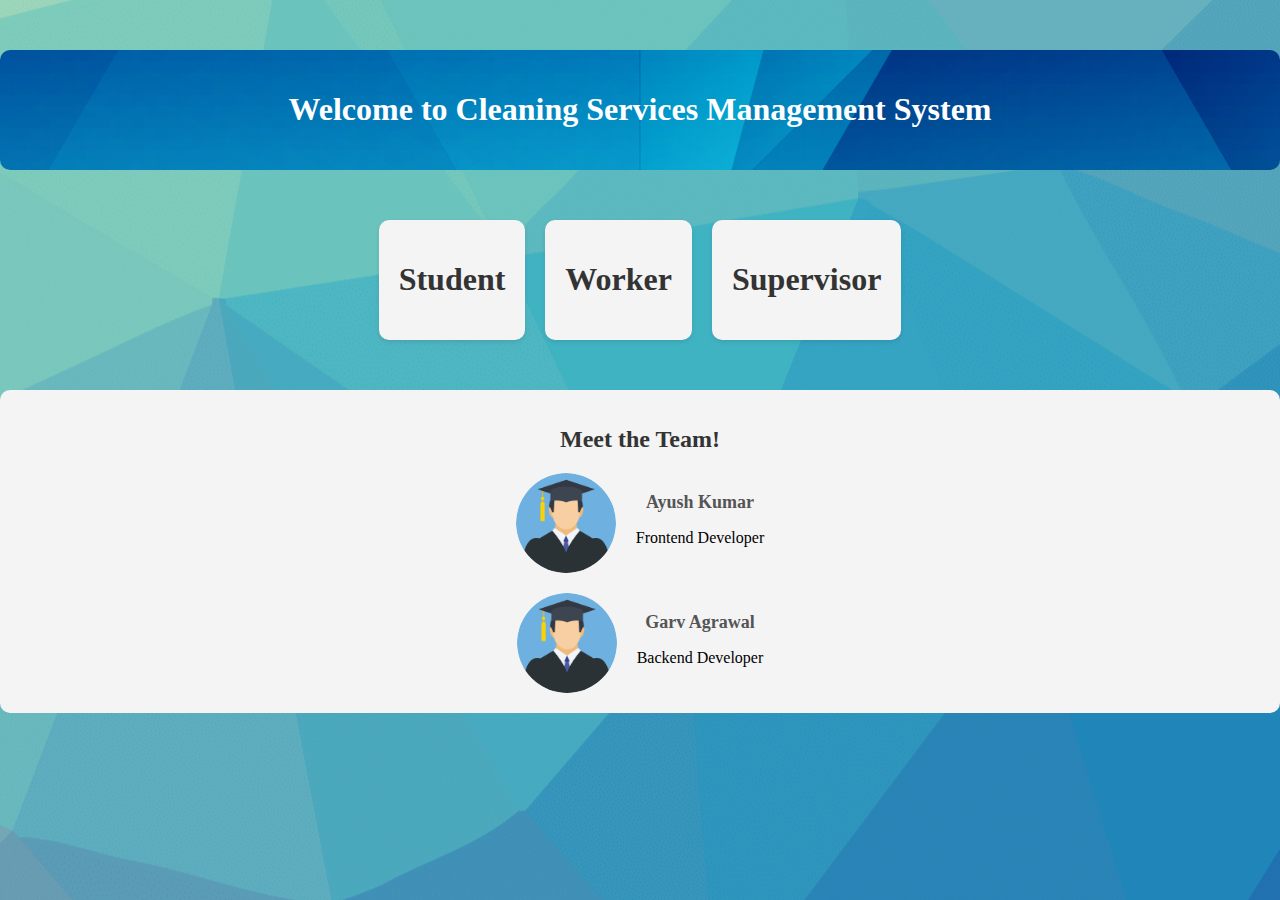
<file: index.html>
<!DOCTYPE html>
<html lang="en">
  <head>
    <meta charset="UTF-8" />
    <meta name="viewport" content="width=device-width, initial-scale=1.0" />
    <meta http-equiv="X-UA-Compatible" content="ie=edge" />
    <title>Static Template</title>
    <style>
      body {
        background-image: url("wallpaper.jpg");
        background-position: center;
        margin: 0;
        padding: 0;
      }

      .header {
        text-align: center;
        margin-top: 50px;
        padding: 20px;
        background-image: url("1076755_1948.jpg");
        background-position: top;
        background-blend-mode: lighten;
        border-radius: 10px;
        color: #fff;
      }

      .cards {
        display: flex;
        justify-content: center;
        gap: 20px;
        margin-top: 50px;
      }

      .card {
        background-color: #f4f4f4;
        border-radius: 10px;
        padding: 20px;
        box-shadow: 0 2px 4px rgba(0, 0, 0, 0.1);
        transition: transform 0.3s ease;
        text-align: center;
        cursor: pointer;
      }

      .card:hover {
        transform: scale(1.05);
        background-color: #e0e0e0;
      }

      .card a {
        text-decoration: none;
        color: #333;
        font-weight: bold;
        text-decoration: none;
      }

      .team {
        text-align: center;
        margin-top: 50px;
        padding: 20px;
        background-color: #f4f4f4;
        border-radius: 10px;
      }

      .team h1 {
        font-size: 24px;
        margin-bottom: 10px;
        color: #333;
      }

      .team h2 {
        font-size: 18px;
        margin: 10px 0;
        color: #555;
      }

      .team .profile {
        display: flex;
        justify-content: center;
        align-items: center;
        margin-top: 20px;
      }

      .team .profile img {
        width: 100px;
        height: 100px;
        border-radius: 50%;
        object-fit: cover;
        margin-right: 20px;
      }
    </style>
  </head>
  <body>
    <div class="header">
      <h1>Welcome to Cleaning Services Management System</h1>
    </div>
    <div class="cards">
      <div class="card">
        <h1><a href="studentlogin.html">Student</a></h1>
      </div>
      <div class="card">
        <h1><a href="workerlogin.html">Worker</a></h1>
      </div>
      <div class="card">
        <h1><a href="Supervisorlogin.html">Supervisor</a></h1>
      </div>
    </div>
    <div class="team">
      <h1>Meet the Team!</h1>
      <div class="profile">
        <img src="studenticon.png" alt="Ayush Kumar" />
        <div>
          <h2>Ayush Kumar</h2>
          <p>Frontend Developer</p>
        </div>
      </div>
      <div class="profile">
        <img src="studenticon.png" alt="Garv Agrawal" />
        <div>
          <h2>Garv Agrawal</h2>
          <p>Backend Developer</p>
        </div>
      </div>
    </div>
  </body>
</html>
</file>
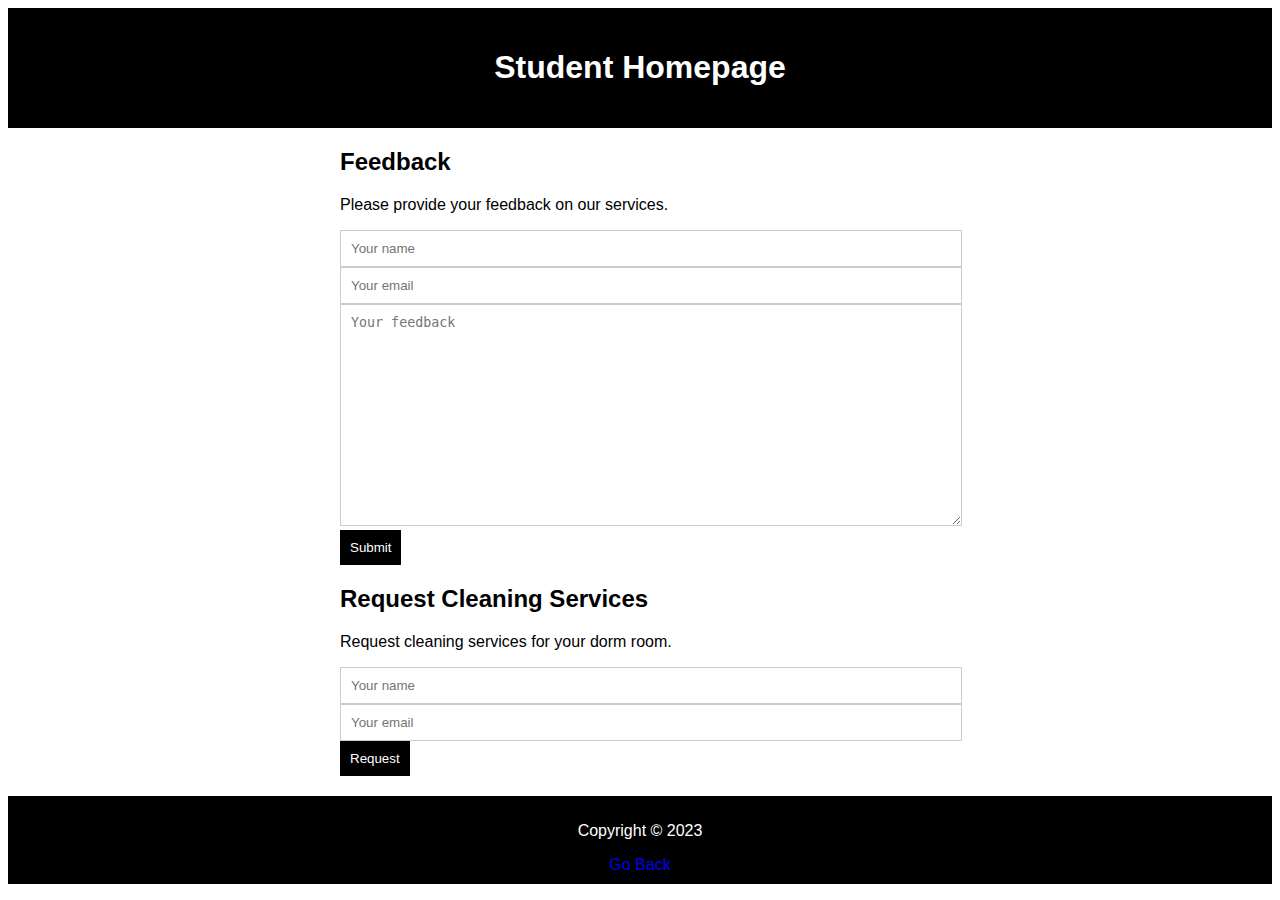
<file: studenthomepage.html>
<!DOCTYPE html>
<html>
  <head>
    <title>Student Homepage</title>
    <link rel="stylesheet" href="studenthome.css" />
  </head>
  <body>
    <header>
      <h1>Student Homepage</h1>
    </header>
    <main>
      <section>
        <h2>Feedback</h2>
        <p>Please provide your feedback on our services.</p>
        <form action="feedback.php" method="post">
          <input type="text" name="name" placeholder="Your name" />
          <input type="email" name="email" placeholder="Your email" />
          <textarea name="feedback" placeholder="Your feedback"></textarea>
          <input type="submit" value="Submit" />
        </form>
      </section>
      <section>
        <h2>Request Cleaning Services</h2>
        <p>Request cleaning services for your dorm room.</p>
        <form action="cleaning.php" method="post">
          <input type="text" name="name" placeholder="Your name" />
          <input type="email" name="email" placeholder="Your email" />
          <input type="submit" value="Request" />
        </form>
      </section>
    </main>
    <footer>
      <p>Copyright &copy; 2023</p>
      <a href="index.html">Go Back</a>
    </footer>
  </body>
</html>
</file>
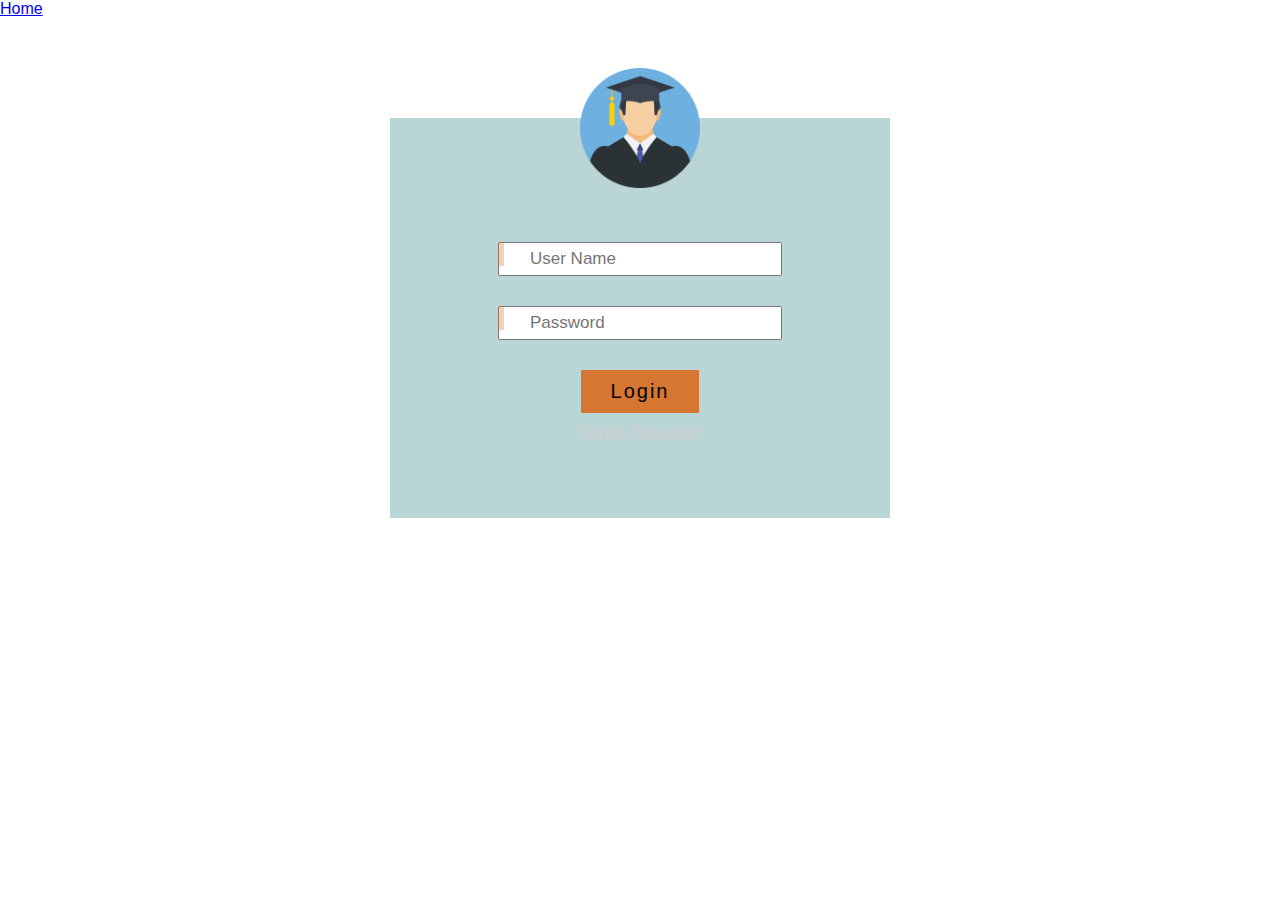
<file: studentlogin.html>
<!DOCTYPE html>
<html lang="en">
  <head>
    <meta charset="UTF-8" />
    <meta name="viewport" content="width=device-width, initial-scale=1.0" />
    <meta http-equiv="X-UA-Compatible" content="ie=edge" />
    <title>Document</title>
    <link rel="stylesheet" href="studentstyle.css" type="text/css" />
  </head>
  <body>
    <a href="index.html">Home</a>
    <div class="container">
      <form id="loginForm">
        <img src="studenticon.png" alt="Profile-pic" />
        <div class="input_box">
          <input type="text" name="username" placeholder="User Name" />
        </div>
        <div class="input_box">
          <input type="password" name="password" placeholder="Password" />
        </div>
        <input type="submit" name="submit" value="Login" class="submit_btn" />
        <br /><a href="#" class="for_pass">Forgot Password</a>
      </form>
    </div>
    <script>
      document
        .getElementById("loginForm")
        .addEventListener("submit", function (event) {
          event.preventDefault(); // Prevent the form from submitting normally

          // Get the entered username and password values
          var username = document.querySelector('input[name="username"]').value;
          var password = document.querySelector('input[name="password"]').value;

          // Perform validation and authentication here
          // ...

          // If authentication is successful, redirect to the student homepage
          window.location.href = "studenthomepage.html";
        });
    </script>
  </body>
</html>
</file>
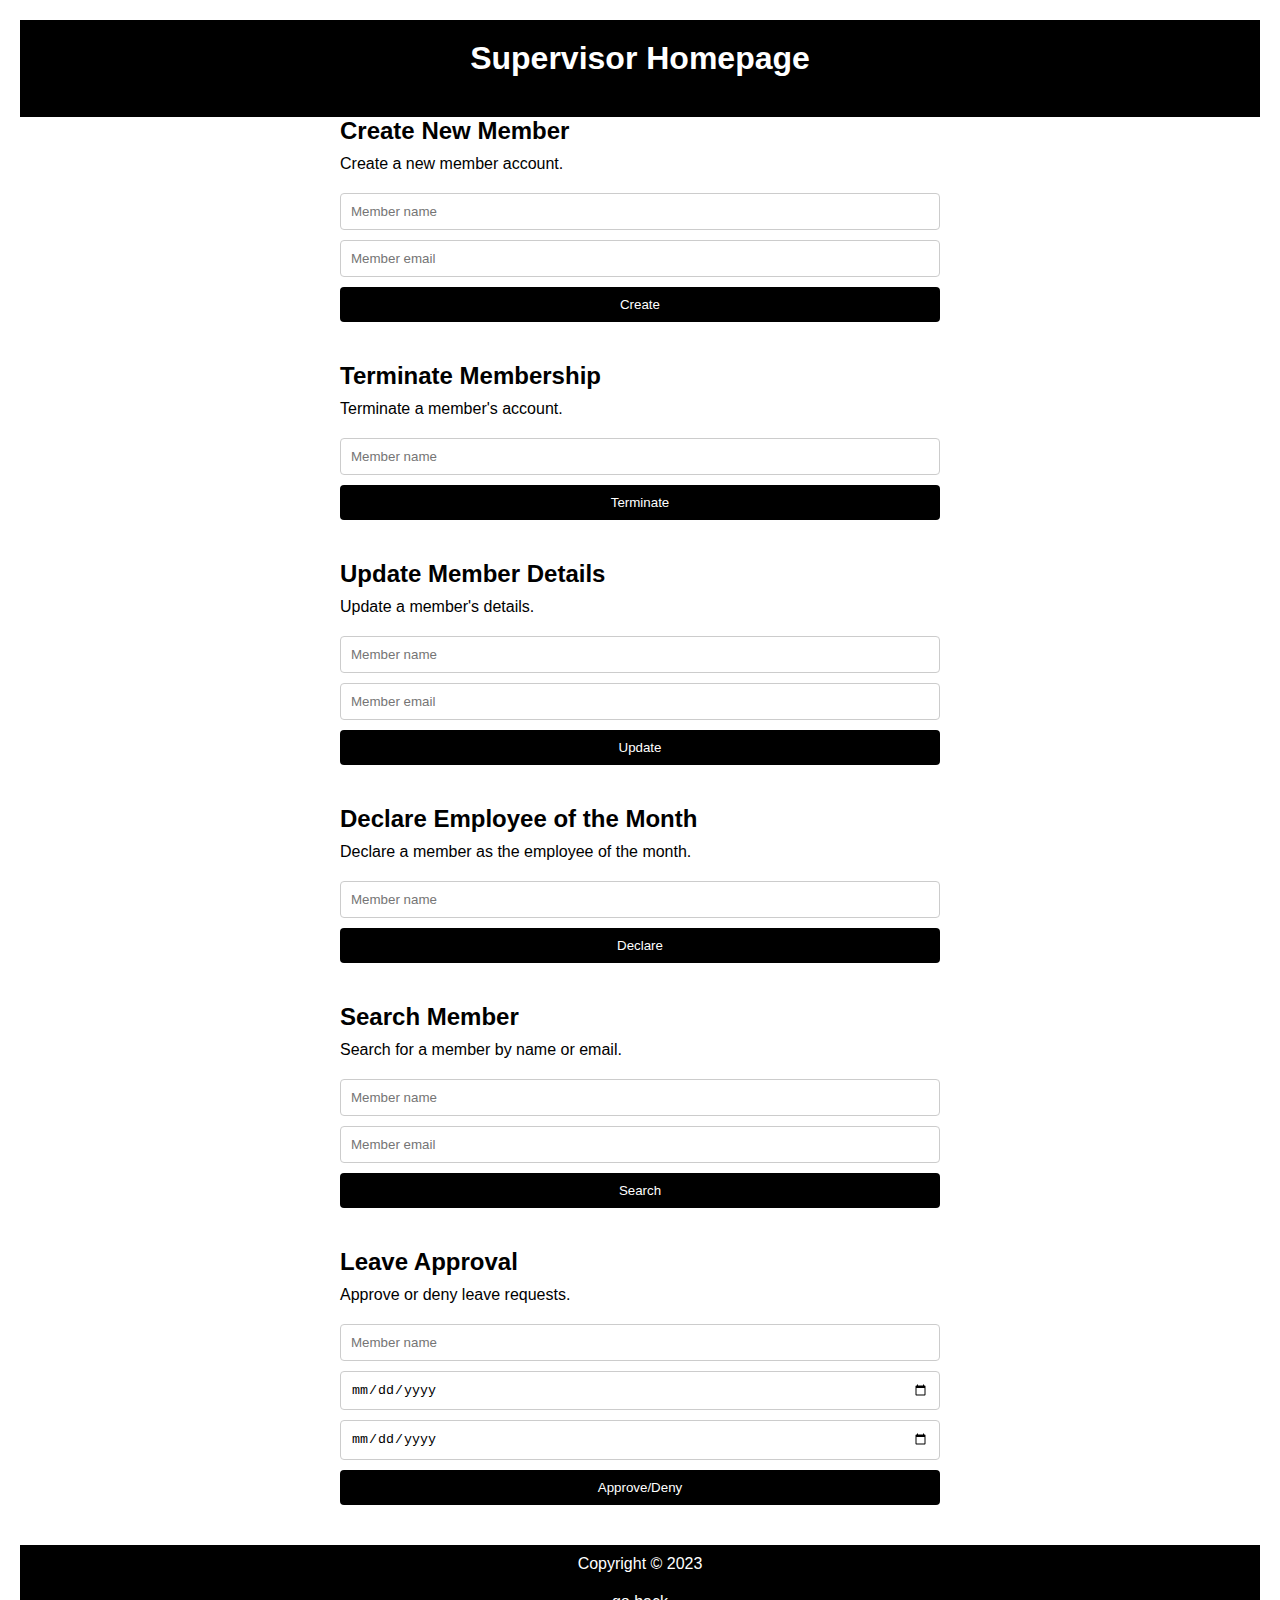
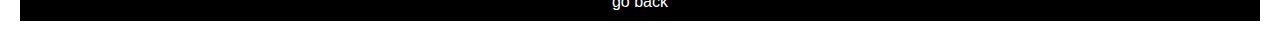
<file: supervisorhomepage.html>
<!DOCTYPE html>
<html>
  <head>
    <title>Supervisor Homepage</title>
    <link rel="stylesheet" href="supervisorhome.css" />
  </head>
  <body>
    <header>
      <h1>Supervisor Homepage</h1>
    </header>
    <main>
      <section>
        <h2>Create New Member</h2>
        <p>Create a new member account.</p>
        <form action="create.php" method="post">
          <input type="text" name="name" placeholder="Member name" />
          <input type="email" name="email" placeholder="Member email" />
          <input type="submit" value="Create" />
        </form>
      </section>
      <section>
        <h2>Terminate Membership</h2>
        <p>Terminate a member's account.</p>
        <form action="terminate.php" method="post">
          <input type="text" name="name" placeholder="Member name" />
          <input type="submit" value="Terminate" />
        </form>
      </section>
      <section>
        <h2>Update Member Details</h2>
        <p>Update a member's details.</p>
        <form action="update.php" method="post">
          <input type="text" name="name" placeholder="Member name" />
          <input type="email" name="email" placeholder="Member email" />
          <input type="submit" value="Update" />
        </form>
      </section>
      <section>
        <h2>Declare Employee of the Month</h2>
        <p>Declare a member as the employee of the month.</p>
        <form action="employee.php" method="post">
          <input type="text" name="name" placeholder="Member name" />
          <input type="submit" value="Declare" />
        </form>
      </section>
      <section>
        <h2>Search Member</h2>
        <p>Search for a member by name or email.</p>
        <form action="search.php" method="post">
          <input type="text" name="name" placeholder="Member name" />
          <input type="email" name="email" placeholder="Member email" />
          <input type="submit" value="Search" />
        </form>
      </section>
      <section>
        <h2>Leave Approval</h2>
        <p>Approve or deny leave requests.</p>
        <form action="leave.php" method="post">
          <input type="text" name="name" placeholder="Member name" />
          <input type="date" name="start_date" placeholder="Start date" />
          <input type="date" name="end_date" placeholder="End date" />
          <input type="submit" value="Approve/Deny" />
        </form>
      </section>
    </main>
    <footer>
      <p>Copyright &copy; 2023</p>
      <a href="index.html">go back</a>
    </footer>
  </body>
</html>
</file>
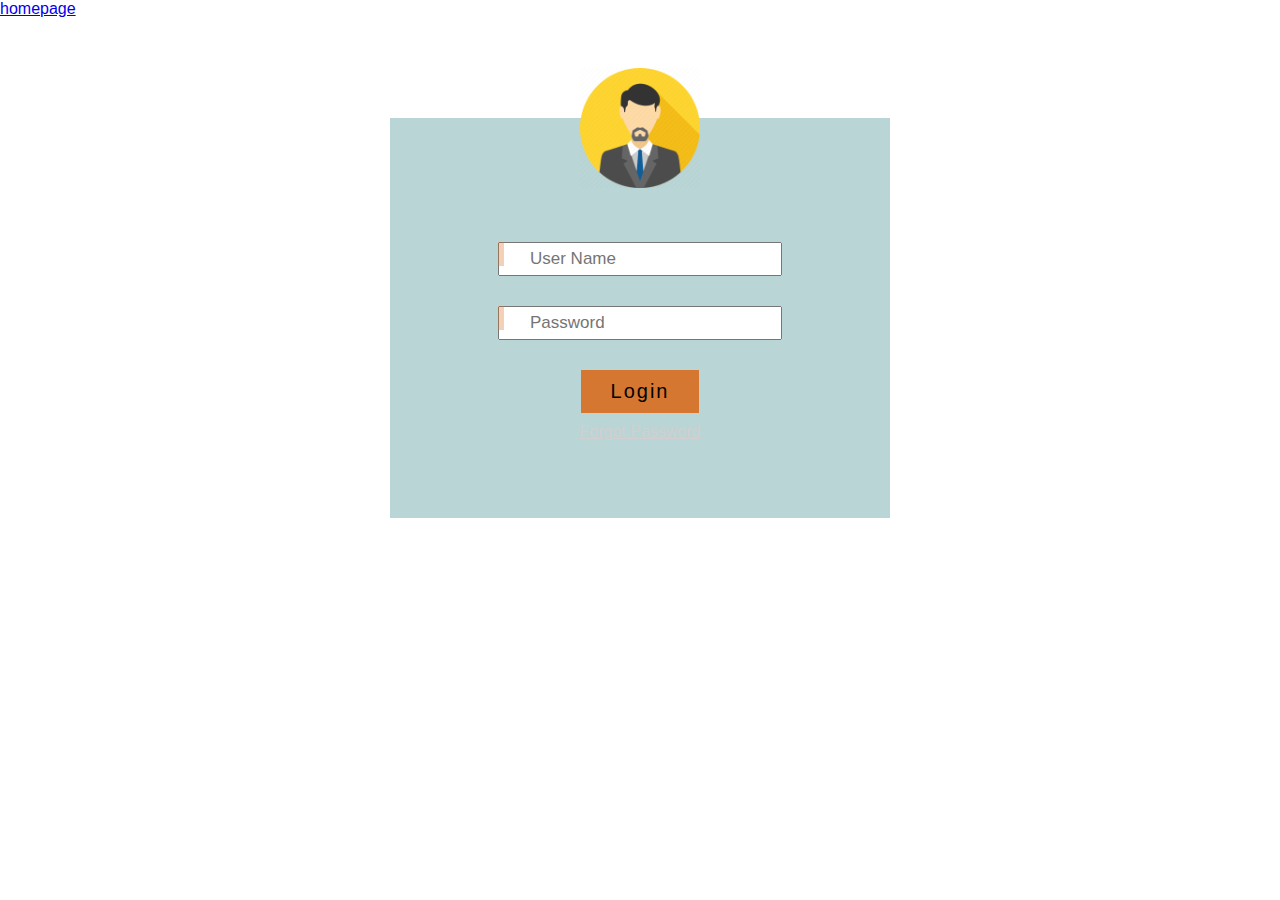
<file: Supervisorlogin.html>
<!DOCTYPE html>
<html lang="en">
  <head>
    <meta charset="UTF-8" />
    <meta name="viewport" content="width=device-width, initial-scale=1.0" />
    <meta http-equiv="X-UA-Compatible" content="ie=edge" />
    <title>Document</title>
    <link rel="stylesheet" href="studentstyle.css" type="text/css" />
  </head>
  <body>
    <a href="index.html">homepage</a>
    <div class="container">
      <form id="loginForm">
        <img src="suoervisoricon.png" alt="Profile-pic" />
        <div class="input_box">
          <input type="text" name="username" placeholder="User Name" />
        </div>
        <div class="input_box">
          <input type="password" name="password" placeholder="Password" />
        </div>
        <input type="submit" name="submit" value="Login" class="submit_btn" />
        <br /><a href="#" class="for_pass">Forgot Password</a>
      </form>
    </div>
    <script>
      document
        .getElementById("loginForm")
        .addEventListener("submit", function (event) {
          event.preventDefault(); // Prevent the form from submitting normally

          // Get the entered username and password values
          var username = document.querySelector('input[name="username"]').value;
          var password = document.querySelector('input[name="password"]').value;

          // Perform validation and authentication here
          // ...

          // If authentication is successful, redirect to the student homepage
          window.location.href = "supervisorhomepage.html";
        });
    </script>
  </body>
</html>
</file>
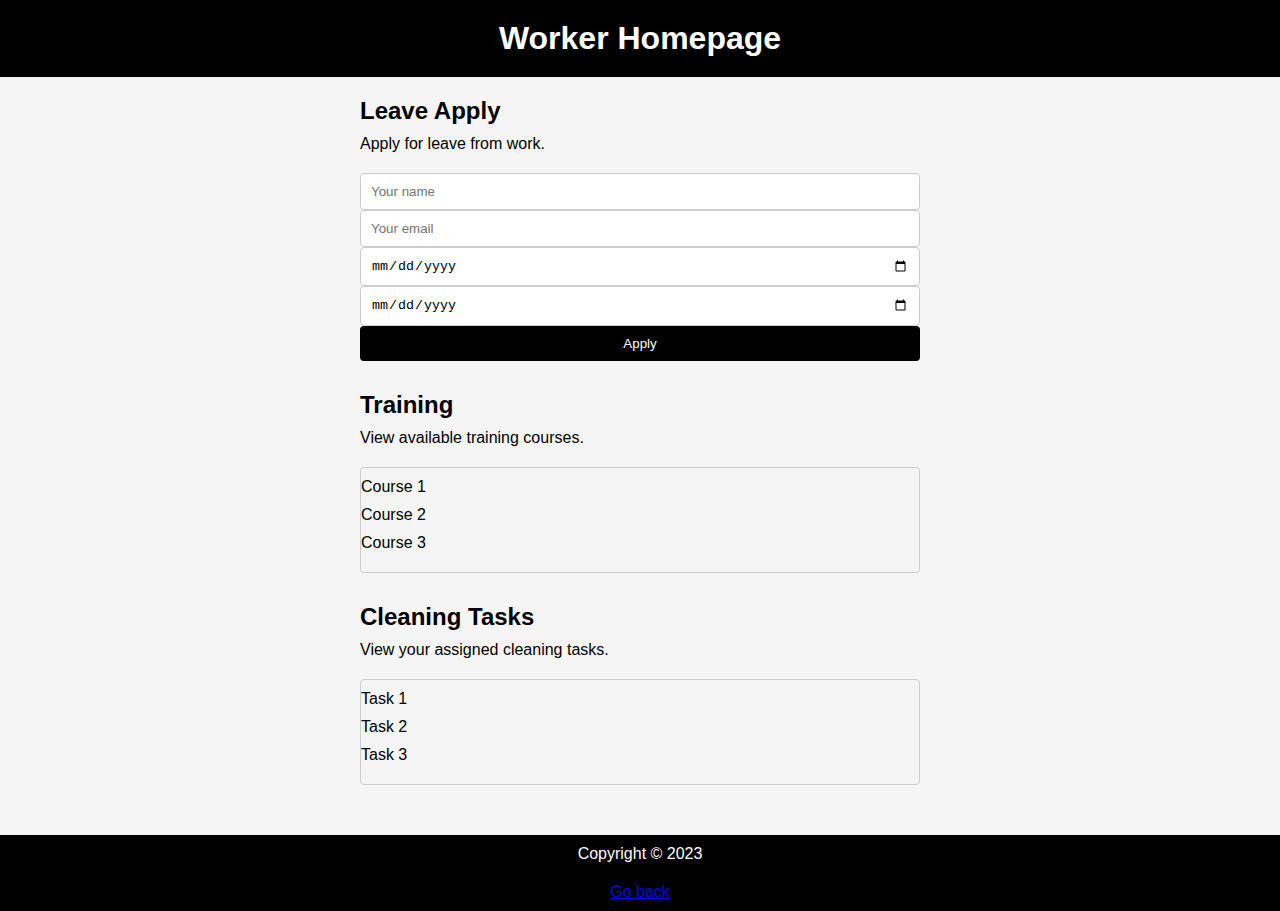
<file: workerhomepage.html>
<!DOCTYPE html>
<html>
  <head>
    <title>Worker Homepage</title>
    <link rel="stylesheet" href="workerhome.css" />
  </head>
  <body>
    <header>
      <h1>Worker Homepage</h1>
    </header>
    <main>
      <section>
        <h2>Leave Apply</h2>
        <p>Apply for leave from work.</p>
        <form action="leave.php" method="post">
          <input type="text" name="name" placeholder="Your name" />
          <input type="email" name="email" placeholder="Your email" />
          <input type="date" name="start_date" placeholder="Start date" />
          <input type="date" name="end_date" placeholder="End date" />
          <input type="submit" value="Apply" />
        </form>
      </section>
      <section>
        <h2>Training</h2>
        <p>View available training courses.</p>
        <ul>
          <li><a href="#">Course 1</a></li>
          <li><a href="#">Course 2</a></li>
          <li><a href="#">Course 3</a></li>
        </ul>
      </section>
      <section>
        <h2>Cleaning Tasks</h2>
        <p>View your assigned cleaning tasks.</p>
        <ul>
          <li><a href="#">Task 1</a></li>
          <li><a href="#">Task 2</a></li>
          <li><a href="#">Task 3</a></li>
        </ul>
      </section>
    </main>
    <footer>
      <p>Copyright &copy; 2023</p>
      <a href="index.html">Go back</a>
    </footer>
  </body>
</html>
</file>
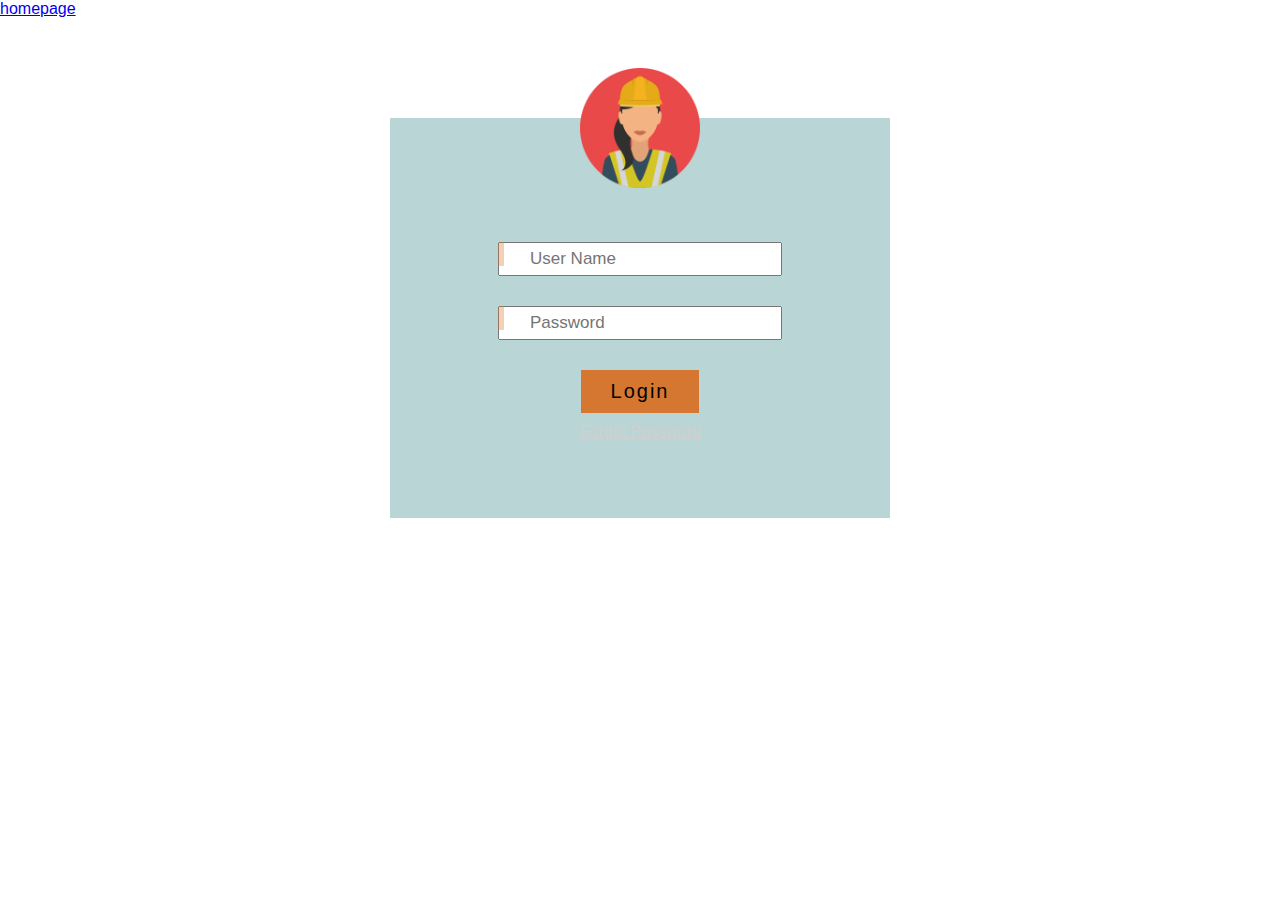
<file: workerlogin.html>
<!DOCTYPE html>
<html lang="en">
  <head>
    <meta charset="UTF-8" />
    <meta name="viewport" content="width=device-width, initial-scale=1.0" />
    <meta http-equiv="X-UA-Compatible" content="ie=edge" />
    <title>Document</title>
    <link rel="stylesheet" href="studentstyle.css" type="text/css" />
  </head>
  <body>
    <a href="index.html">homepage</a>
    <div class="container">
      <form id="loginForm">
        <img src="workericon.png" alt="Profile-pic" />
        <div class="input_box">
          <input type="text" name="username" placeholder="User Name" />
        </div>
        <div class="input_box">
          <input type="password" name="password" placeholder="Password" />
        </div>
        <input type="submit" name="submit" value="Login" class="submit_btn" />
        <br /><a href="#" class="for_pass">Forgot Password</a>
      </form>
    </div>
    <script>
      document
        .getElementById("loginForm")
        .addEventListener("submit", function (event) {
          event.preventDefault(); // Prevent the form from submitting normally

          // Get the entered username and password values
          var username = document.querySelector('input[name="username"]').value;
          var password = document.querySelector('input[name="password"]').value;

          // Perform validation and authentication here
          // ...

          // If authentication is successful, redirect to the student homepage
          window.location.href = "workerhomepage.html";
        });
    </script>
  </body>
</html>
</file>
<file: studenthome.css>
body {
  font-family: sans-serif;
  background-color: #fff;
}

header {
  background-color: #000;
  color: #fff;
  padding: 20px;
}

h1 {
  text-align: center;
}

main {
  margin: 0 auto;
  width: 600px;
}

section {
  margin-bottom: 20px;
}

form {
  width: 100%;
}

input[type="text"],
input[type="email"] {
  width: 100%;
  padding: 10px;
  border: 1px solid #ccc;
}

textarea {
  width: 100%;
  height: 200px;
  padding: 10px;
  border: 1px solid #ccc;
}

input[type="submit"] {
  background-color: #000;
  color: #fff;
  padding: 10px;
  border: none;
  cursor: pointer;
}
footer {
  background-color: #000;
  color: #fff;
  padding: 10px;
  text-align: center;
}
footer a {
  text-decoration: none;
}
</file>
<file: studentstyle.css>
* {
  margin: 0;
  padding: 0;
  font-family: "Open Sans", sans-serif;
}

body {
  background: url(https://res.cloudinary.com/dejzo3x6l/image/upload/v1462601848/login%20page%20design/material-design-1080p-wallpaper_1.jpg)
    no-repeat center;
  background-attachment: fixed;
  background-size: cover;
}

.container {
  width: 500px;
  height: 400px;
  margin: 0px auto;
  margin-top: 100px;
  text-align: center;
  background-color: rgba(95, 158, 160, 0.43);
}

.container img {
  width: 120px;
  height: 120px;
  margin-top: -50px;
  margin-bottom: 50px;
}

input[type="text"],
input[type="password"] {
  width: 250px;
  height: 30px;
  margin-bottom: 30px;
  padding-left: 30px;
  font-size: 17px;
}

.input_box::before {
  content: url(https://res.cloudinary.com/dejzo3x6l/image/upload/v1462601843/login%20page%20design/user.png);
  position: absolute;
  padding: 3.2px;
  background-color: rgba(219, 116, 40, 0.33);
}

.input_box:nth-child(3)::before {
  content: url(https://res.cloudinary.com/dejzo3x6l/image/upload/v1462601842/login%20page%20design/lock.png);
}
.submit_btn {
  background-color: rgb(214, 119, 49);
  font-size: 20px;
  padding: 10px 30px;
  border: none;
  letter-spacing: 2px;
  transition: background-color 0.2s;
  margin-bottom: 10px;
}
.submit_btn:hover {
  background-color: rgb(247, 136, 55);
  cursor: pointer;
}

a.for_pass {
  color: #d1cfcf;
}
a.for_pass:hover {
  color: white;
}
</file>
<file: supervisorhome.css>
/* Reset styles */
* {
  margin: 0;
  padding: 0;
  box-sizing: border-box;
}

body {
  font-family: sans-serif;
  background-color: #fff;
  padding: 20px;
}

header {
  background-color: #000;
  color: #fff;
  padding: 20px;
  text-align: center;
}

h1 {
  font-size: 2em;
  margin-bottom: 20px;
}

main {
  max-width: 600px;
  margin: 0 auto;
}

section {
  margin-bottom: 30px;
}

h2 {
  margin-bottom: 10px;
}

p {
  margin-bottom: 20px;
}

form {
  width: 100%;
}

input[type="text"],
input[type="email"],
input[type="date"],
input[type="submit"] {
  width: 100%;
  padding: 10px;
  margin-bottom: 10px;
  border: 1px solid #ccc;
  border-radius: 4px;
}

input[type="submit"] {
  background-color: #000;
  color: #fff;
  border: none;
  cursor: pointer;
}

footer {
  background-color: #000;
  color: #fff;
  padding: 10px;
  text-align: center;
}

a {
  color: #fff;
  text-decoration: none;
}

@media (max-width: 600px) {
  main {
    padding: 10px;
  }
}
</file>
<file: workerhome.css>
/* Reset styles */
* {
  margin: 0;
  padding: 0;
  box-sizing: border-box;
}

body {
  font-family: Roboto, sans-serif;
  background-color: #f5f5f5;
}

header {
  background-color: #000;
  color: #fff;
  padding: 20px;
  text-align: center;
}

h1 {
  font-size: 2em;
}

main {
  max-width: 600px;
  margin: 0 auto;
  padding: 20px;
}

section {
  margin-bottom: 30px;
}

h2 {
  margin-bottom: 10px;
}

p {
  margin-bottom: 20px;
}

form {
  width: 100%;
}

input[type="text"],
input[type="email"],
input[type="date"],
input[type="submit"],
ul {
  width: 100%;
  padding: 10px;
  border: 1px solid #ccc;
  border-radius: 4px;
}

input[type="submit"] {
  background-color: #000;
  color: #fff;
  border: none;
  cursor: pointer;
}

ul {
  list-style-type: none;
  padding-left: 0;
}

ul li {
  margin-bottom: 10px;
}

ul li a {
  color: #000;
  text-decoration: none;
}

footer {
  background-color: #000;
  color: #fff;
  padding: 10px;
  text-align: center;
}

@media (max-width: 600px) {
  main {
    width: 100%;
    padding: 10px;
  }
}
</file>
